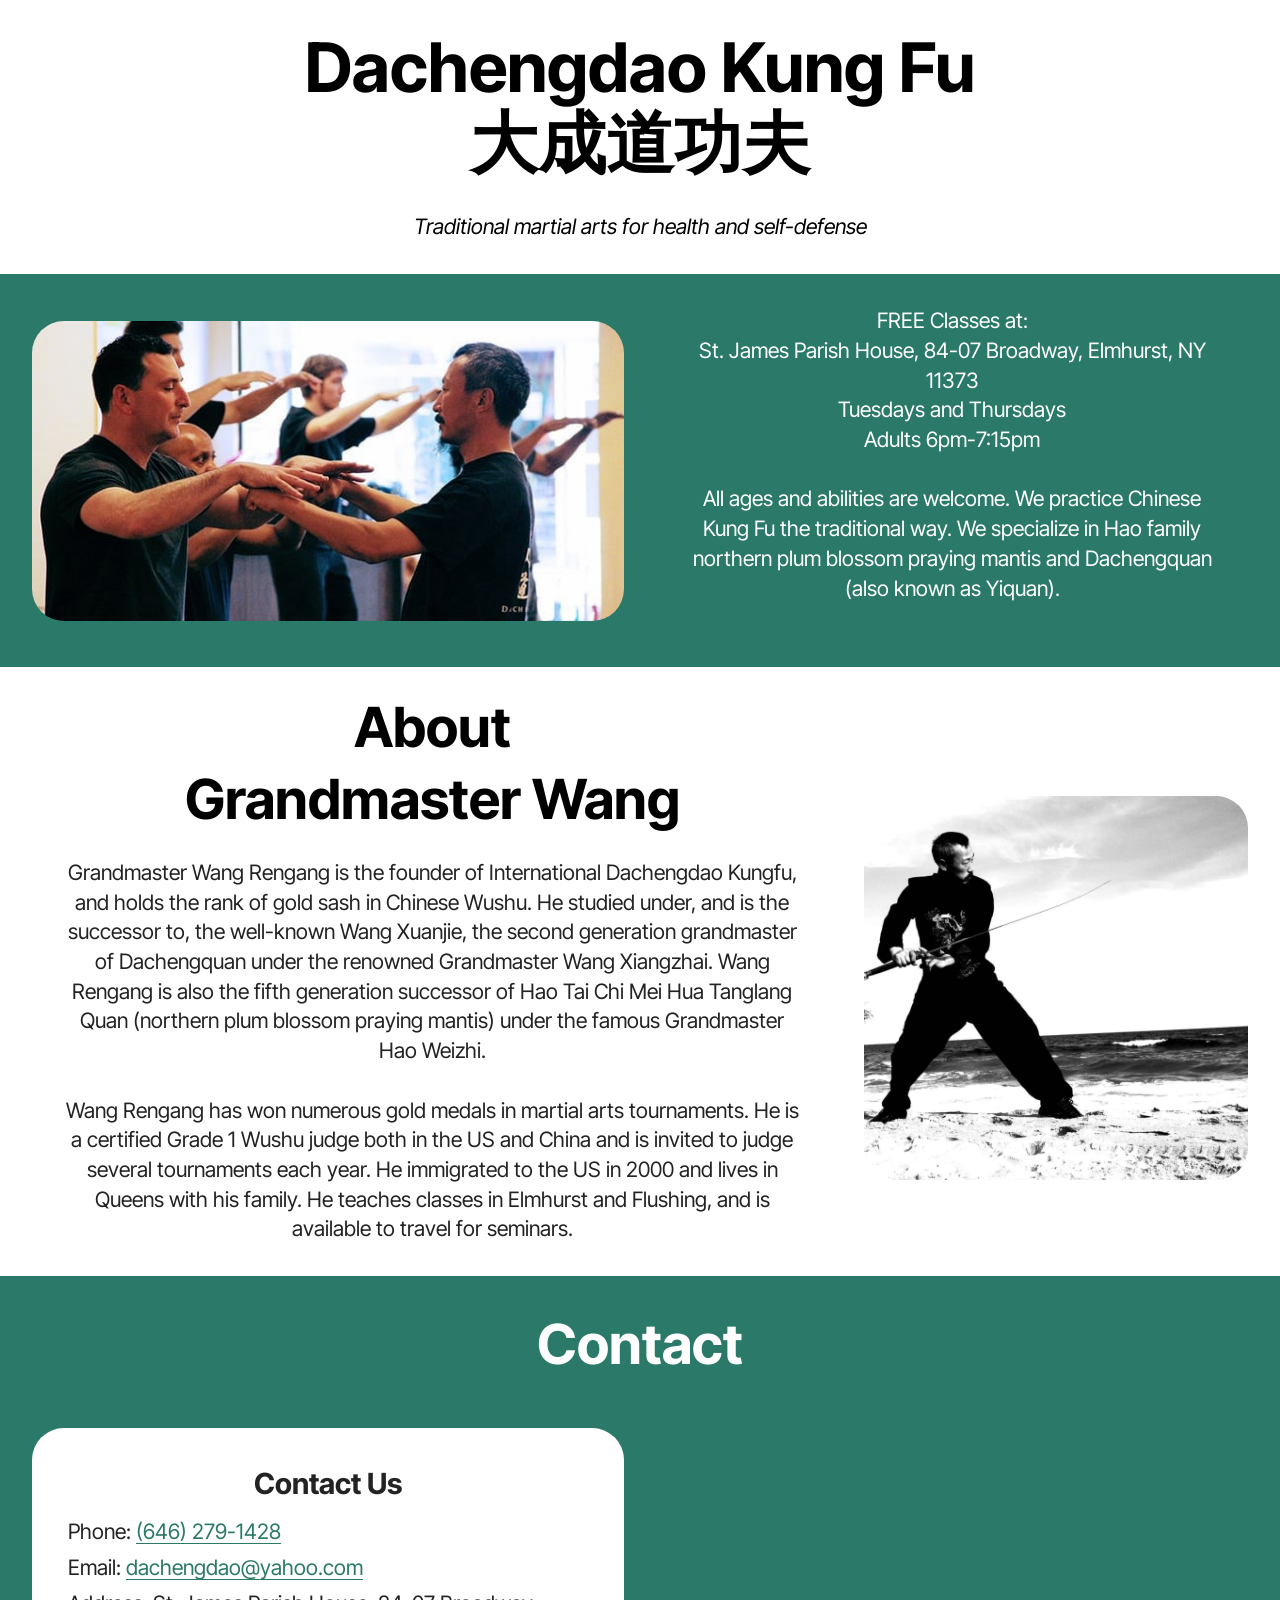
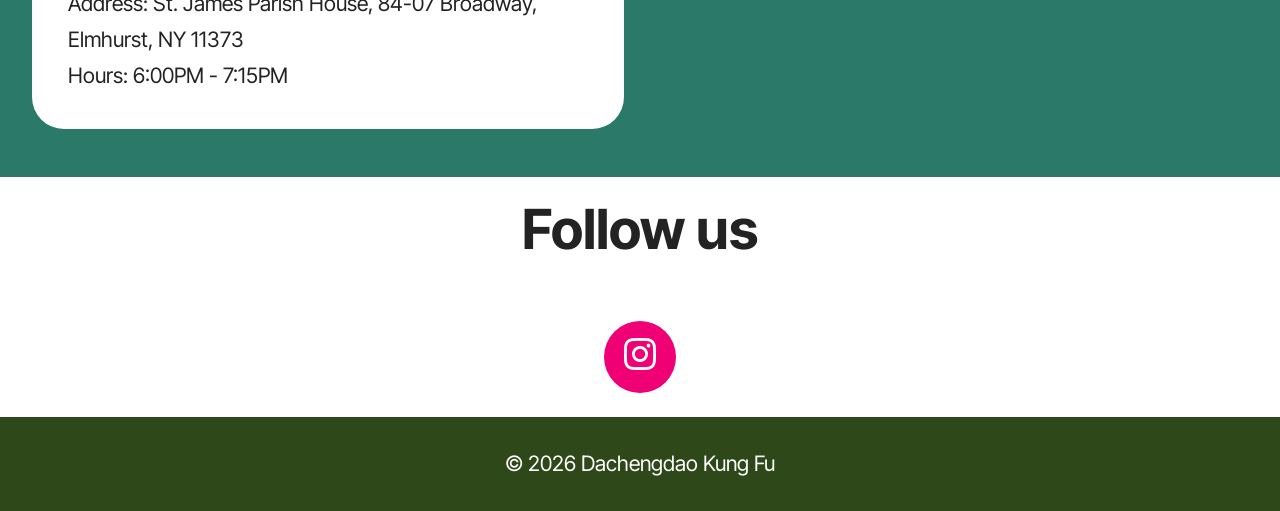
<file: index.html>
<!DOCTYPE html>
<html  >
<head>
  <meta charset="UTF-8">
  <meta http-equiv="X-UA-Compatible" content="IE=edge">
  <meta name="generator" content="Mobirise v6.1.12, mobirise.com">
  <meta name="viewport" content="width=device-width, initial-scale=1, minimum-scale=1">
  <link rel="shortcut icon" href="assets/images/logo5.png" type="image/x-icon">
  <meta name="description" content="">
  
  
  <title>Dachengdao Kung Fu - 大成道功夫</title>
  <link rel="stylesheet" href="assets/bootstrap/css/bootstrap.min.css">
  <link rel="stylesheet" href="assets/animatecss/animate.css">
  <link rel="stylesheet" href="assets/socicon/css/styles.css">
  <link rel="stylesheet" href="assets/theme/css/style.css">
  <link rel="preload" href="https://fonts.googleapis.com/css?family=Inter+Tight:100,200,300,400,500,600,700,800,900,100i,200i,300i,400i,500i,600i,700i,800i,900i&display=swap" as="style" onload="this.onload=null;this.rel='stylesheet'">
  <noscript><link rel="stylesheet" href="https://fonts.googleapis.com/css?family=Inter+Tight:100,200,300,400,500,600,700,800,900,100i,200i,300i,400i,500i,600i,700i,800i,900i&display=swap"></noscript>
  <link rel="preload" as="style" href="assets/mobirise/css/mbr-additional.css?v=XWFLGH"><link rel="stylesheet" href="assets/mobirise/css/mbr-additional.css?v=XWFLGH" type="text/css">

  
  
  
</head>
<body>
  
  <section data-bs-version="5.1" class="header09 cid-tLAX5BnXkJ" id="header09-q">
	
	
	<div class="container">
		<div class="row">
			<div class="content-wrap col-12 col-md-8">
				<h1 class="mbr-section-title mbr-fonts-style mbr-white mb-4 display-1"><strong>Dachengdao Kung Fu
</strong><div><strong>
</strong></div><div><strong>大成道功夫</strong></div></h1>
				
				<p class="mbr-fonts-style mbr-text mbr-white mb-4 display-7"><em>
					Traditional martial arts for health and self-defense
				</em></p>
				
			</div>
		</div>
	</div>
</section>

<section data-bs-version="5.1" class="start article2 cid-v9EOb0MOxe" id="article02-1t">
	

	
	

	<div class="container">
		<div class="row justify-content-center">
			<div class="col-12 col-md-12 col-lg-6 image-wrapper">
				<img class="w-100" src="assets/images/l-600x304.jpg" alt="Mobirise Website Builder">
			</div>
			<div class="col-12 col-md-12 col-lg">
				<div class="text-wrapper align-left">
					
					<p class="mbr-text align-left mbr-fonts-style mb-4 display-7">FREE Classes at:
<br>St. James Parish House, 84-07 Broadway, Elmhurst, NY 11373
<br>Tuesdays and Thursdays
<br>Adults 6pm-7:15pm
<br>
<br>All ages and abilities are welcome. We practice Chinese Kung Fu the traditional way. We specialize in Hao family northern plum blossom praying mantis and Dachengquan (also known as Yiquan).</p>
					
				</div>
			</div>
		</div>
	</div>
</section>

<section data-bs-version="5.1" class="header1 cid-tJS9vXDdRK" id="header01-7">
	

	
	

	<div class="container">
		<div class="row justify-content-center">
			<div class="col-12 col-md-12 col-lg-4 image-wrapper">
				<img class="w-100" src="assets/images/wang-rengang-2-photos-816x816.jpg" alt="Mobirise Website Builder">
			</div>
			<div class="col-12 col-lg col-md-12">
				<div class="text-wrapper align-left">
					<h1 class="mbr-section-title mbr-fonts-style mb-4 display-2"><p><strong>About</strong></p><p><strong>Grandmaster Wang</strong></p></h1>
					<p class="mbr-text mbr-fonts-style mb-4 display-7">Grandmaster Wang Rengang is the founder of International Dachengdao Kungfu, and holds the rank of gold sash in Chinese Wushu. He studied under, and is the successor to, the well-known Wang Xuanjie, the second generation grandmaster of Dachengquan under the renowned Grandmaster Wang Xiangzhai. Wang Rengang is also the fifth generation successor of Hao Tai Chi Mei Hua Tanglang Quan (northern plum blossom praying mantis) under the famous Grandmaster Hao Weizhi.
<br>
<br>Wang Rengang has won numerous gold medals in martial arts tournaments. He is a certified Grade 1 Wushu judge both in the US and China and is invited to judge several tournaments each year. He immigrated to the US in 2000 and lives in Queens with his family. He teaches classes in Elmhurst and Flushing, and is available to travel for seminars.</p>
					
				</div>
			</div>
		</div>
	</div>
</section>

<section data-bs-version="5.1" class="contacts02 map1 cid-v9EMKzzYBX" id="contacts02-1r">

    

    
    <div class="container">
        <div class="row justify-content-center">
            <div class="col-12 content-head">
                <div class="mbr-section-head mb-5">
                    <h3 class="mbr-section-title mbr-fonts-style align-center mb-0 display-2">
                        <strong>Contact</strong></h3>
                    
                </div>
            </div>
        </div>
        <div class="row justify-content-center">
            <div class="card col-12 col-md-12 col-lg-6">
                <div class="card-wrapper">
                    <div class="text-wrapper">
                        <h5 class="cardTitle mbr-fonts-style mb-2 display-5">
                            <strong>Contact Us</strong>
                        </h5>
                        <ul class="list mbr-fonts-style display-7">
                            <li class="mbr-text item-wrap">Phone: <a href="tel:(646) 279-1428" class="text-primary">(646) 279-1428</a><br></li>
                            <li class="mbr-text item-wrap">Email: <a href="mailto:dachengdao@yahoo.com" class="text-primary">dachengdao@yahoo.com</a><br></li>
                            <li class="mbr-text item-wrap">Address: St. James Parish House, 84-07 Broadway, Elmhurst, NY 11373</li>
                            <li class="mbr-text item-wrap">Hours: 6:00PM - 7:15PM</li>
                        </ul>
                    </div>
                </div>
            </div>
            <div class="map-wrapper col-md-12 col-lg-6">
                <div class="google-map"><iframe frameborder="0" style="border:0" src="https://www.google.com/maps/embed?pb=!1m18!1m12!1m3!1d3023.0044257395894!2d-73.88075132348115!3d40.73992813590467!2m3!1f0!2f0!3f0!3m2!1i1024!2i768!4f13.1!3m3!1m2!1s0x89c25e52b1478ca3%3A0x979120ecfa34bc4e!2sSt%20James%20Parish%20House!5e0!3m2!1sen!2sus!4v1769655368271!5m2!1sen!2sus" allowfullscreen=""></iframe></div>
            </div>
        </div>
    </div>
</section>

<section data-bs-version="5.1" class="social4 cid-v9EPnAuMz7" id="social04-1u">
    
    
    

    <div class="container">
        <div class="media-container-row">
            <div class="col-12">
                <h3 class="mbr-section-title align-center mb-5 mbr-fonts-style display-2">
                    <strong>Follow us</strong><strong><br></strong>
                </h3>
                <div class="social-list align-center">
                    
                    
                    <a class="iconfont-wrapper bg-instagram m-2" href="https://www.instagram.com/dachengdao_kungfu" target="_blank">
                        <span class="socicon-instagram socicon"></span>
                    </a>
                    
                    
                    
                    
                    
                    
                    
                    
                </div>
            </div>
        </div>
    </div>
</section>

<section data-bs-version="5.1" class="footer4 cid-v9EQzFuMrx" once="footers" id="footer04-1w">

    <div class="container">
        <div class="media-container-row align-center mbr-white">
            <div class="col-12">
                <p class="mbr-text mb-0 mbr-fonts-style display-7">
          © <span id="year"></span> Dachengdao Kung Fu
        </p>
            </div>
        </div>
    </div>
</section><script src="assets/bootstrap/js/bootstrap.bundle.min.js"></script>  <script src="assets/smoothscroll/smooth-scroll.js"></script>  <script src="assets/ytplayer/index.js"></script>  <script src="assets/theme/js/script.js"></script>  
  
  
  <input name="animation" type="hidden">


<!-- AUTO-UPDATING COPYRIGHT YEAR -->
<script>
  document.getElementById("year").textContent = new Date().getFullYear();
</script>


  </body>
</html>
</file>
<file: assets/socicon/css/styles.css>
@charset "UTF-8";

@font-face {
  font-family: 'Socicon';
  src:  url('../fonts/socicon.eot');
  src:  url('../fonts/socicon.eot?#iefix') format('embedded-opentype'),
    url('../fonts/socicon.woff2') format('woff2'),
    url('../fonts/socicon.ttf') format('truetype'),
    url('../fonts/socicon.woff') format('woff'),
    url('../fonts/socicon.svg#socicon') format('svg');
  font-weight: normal;
  font-style: normal;
  font-display: swap;
}

[data-icon]:before {
  font-family: "socicon" !important;
  content: attr(data-icon);
  font-style: normal !important;
  font-weight: normal !important;
  font-variant: normal !important;
  text-transform: none !important;
  speak: none;
  line-height: 1;
  -webkit-font-smoothing: antialiased;
  -moz-osx-font-smoothing: grayscale;
}

[class^="socicon-"], [class*=" socicon-"] {
  /* use !important to prevent issues with browser extensions that change fonts */
  font-family: 'Socicon' !important;
  speak: none;
  font-style: normal;
  font-weight: normal;
  font-variant: normal;
  text-transform: none;
  line-height: 1;

  /* Better Font Rendering =========== */
  -webkit-font-smoothing: antialiased;
  -moz-osx-font-smoothing: grayscale;
}

.socicon-500px:before {
  content: "\e000";
}
.socicon-8tracks:before {
  content: "\e001";
}
.socicon-airbnb:before {
  content: "\e002";
}
.socicon-alliance:before {
  content: "\e003";
}
.socicon-amazon:before {
  content: "\e004";
}
.socicon-amplement:before {
  content: "\e005";
}
.socicon-android:before {
  content: "\e006";
}
.socicon-angellist:before {
  content: "\e007";
}
.socicon-apple:before {
  content: "\e008";
}
.socicon-appnet:before {
  content: "\e009";
}
.socicon-baidu:before {
  content: "\e00a";
}
.socicon-bandcamp:before {
  content: "\e00b";
}
.socicon-battlenet:before {
  content: "\e00c";
}
.socicon-mixer:before {
  content: "\e00d";
}
.socicon-bebee:before {
  content: "\e00e";
}
.socicon-bebo:before {
  content: "\e00f";
}
.socicon-behance:before {
  content: "\e010";
}
.socicon-blizzard:before {
  content: "\e011";
}
.socicon-blogger:before {
  content: "\e012";
}
.socicon-buffer:before {
  content: "\e013";
}
.socicon-chrome:before {
  content: "\e014";
}
.socicon-coderwall:before {
  content: "\e015";
}
.socicon-curse:before {
  content: "\e016";
}
.socicon-dailymotion:before {
  content: "\e017";
}
.socicon-deezer:before {
  content: "\e018";
}
.socicon-delicious:before {
  content: "\e019";
}
.socicon-deviantart:before {
  content: "\e01a";
}
.socicon-diablo:before {
  content: "\e01b";
}
.socicon-digg:before {
  content: "\e01c";
}
.socicon-discord:before {
  content: "\e01d";
}
.socicon-disqus:before {
  content: "\e01e";
}
.socicon-douban:before {
  content: "\e01f";
}
.socicon-draugiem:before {
  content: "\e020";
}
.socicon-dribbble:before {
  content: "\e021";
}
.socicon-drupal:before {
  content: "\e022";
}
.socicon-ebay:before {
  content: "\e023";
}
.socicon-ello:before {
  content: "\e024";
}
.socicon-endomodo:before {
  content: "\e025";
}
.socicon-envato:before {
  content: "\e026";
}
.socicon-etsy:before {
  content: "\e027";
}
.socicon-facebook:before {
  content: "\e028";
}
.socicon-feedburner:before {
  content: "\e029";
}
.socicon-filmweb:before {
  content: "\e02a";
}
.socicon-firefox:before {
  content: "\e02b";
}
.socicon-flattr:before {
  content: "\e02c";
}
.socicon-flickr:before {
  content: "\e02d";
}
.socicon-formulr:before {
  content: "\e02e";
}
.socicon-forrst:before {
  content: "\e02f";
}
.socicon-foursquare:before {
  content: "\e030";
}
.socicon-friendfeed:before {
  content: "\e031";
}
.socicon-github:before {
  content: "\e032";
}
.socicon-goodreads:before {
  content: "\e033";
}
.socicon-google:before {
  content: "\e034";
}
.socicon-googlescholar:before {
  content: "\e035";
}
.socicon-googlegroups:before {
  content: "\e036";
}
.socicon-googlephotos:before {
  content: "\e037";
}
.socicon-googleplus:before {
  content: "\e038";
}
.socicon-grooveshark:before {
  content: "\e039";
}
.socicon-hackerrank:before {
  content: "\e03a";
}
.socicon-hearthstone:before {
  content: "\e03b";
}
.socicon-hellocoton:before {
  content: "\e03c";
}
.socicon-heroes:before {
  content: "\e03d";
}
.socicon-smashcast:before {
  content: "\e03e";
}
.socicon-horde:before {
  content: "\e03f";
}
.socicon-houzz:before {
  content: "\e040";
}
.socicon-icq:before {
  content: "\e041";
}
.socicon-identica:before {
  content: "\e042";
}
.socicon-imdb:before {
  content: "\e043";
}
.socicon-instagram:before {
  content: "\e044";
}
.socicon-issuu:before {
  content: "\e045";
}
.socicon-istock:before {
  content: "\e046";
}
.socicon-itunes:before {
  content: "\e047";
}
.socicon-keybase:before {
  content: "\e048";
}
.socicon-lanyrd:before {
  content: "\e049";
}
.socicon-lastfm:before {
  content: "\e04a";
}
.socicon-line:before {
  content: "\e04b";
}
.socicon-linkedin:before {
  content: "\e04c";
}
.socicon-livejournal:before {
  content: "\e04d";
}
.socicon-lyft:before {
  content: "\e04e";
}
.socicon-macos:before {
  content: "\e04f";
}
.socicon-mail:before {
  content: "\e050";
}
.socicon-medium:before {
  content: "\e051";
}
.socicon-meetup:before {
  content: "\e052";
}
.socicon-mixcloud:before {
  content: "\e053";
}
.socicon-modelmayhem:before {
  content: "\e054";
}
.socicon-mumble:before {
  content: "\e055";
}
.socicon-myspace:before {
  content: "\e056";
}
.socicon-newsvine:before {
  content: "\e057";
}
.socicon-nintendo:before {
  content: "\e058";
}
.socicon-npm:before {
  content: "\e059";
}
.socicon-odnoklassniki:before {
  content: "\e05a";
}
.socicon-openid:before {
  content: "\e05b";
}
.socicon-opera:before {
  content: "\e05c";
}
.socicon-outlook:before {
  content: "\e05d";
}
.socicon-overwatch:before {
  content: "\e05e";
}
.socicon-patreon:before {
  content: "\e05f";
}
.socicon-paypal:before {
  content: "\e060";
}
.socicon-periscope:before {
  content: "\e061";
}
.socicon-persona:before {
  content: "\e062";
}
.socicon-pinterest:before {
  content: "\e063";
}
.socicon-play:before {
  content: "\e064";
}
.socicon-player:before {
  content: "\e065";
}
.socicon-playstation:before {
  content: "\e066";
}
.socicon-pocket:before {
  content: "\e067";
}
.socicon-qq:before {
  content: "\e068";
}
.socicon-quora:before {
  content: "\e069";
}
.socicon-raidcall:before {
  content: "\e06a";
}
.socicon-ravelry:before {
  content: "\e06b";
}
.socicon-reddit:before {
  content: "\e06c";
}
.socicon-renren:before {
  content: "\e06d";
}
.socicon-researchgate:before {
  content: "\e06e";
}
.socicon-residentadvisor:before {
  content: "\e06f";
}
.socicon-reverbnation:before {
  content: "\e070";
}
.socicon-rss:before {
  content: "\e071";
}
.socicon-sharethis:before {
  content: "\e072";
}
.socicon-skype:before {
  content: "\e073";
}
.socicon-slideshare:before {
  content: "\e074";
}
.socicon-smugmug:before {
  content: "\e075";
}
.socicon-snapchat:before {
  content: "\e076";
}
.socicon-songkick:before {
  content: "\e077";
}
.socicon-soundcloud:before {
  content: "\e078";
}
.socicon-spotify:before {
  content: "\e079";
}
.socicon-stackexchange:before {
  content: "\e07a";
}
.socicon-stackoverflow:before {
  content: "\e07b";
}
.socicon-starcraft:before {
  content: "\e07c";
}
.socicon-stayfriends:before {
  content: "\e07d";
}
.socicon-steam:before {
  content: "\e07e";
}
.socicon-storehouse:before {
  content: "\e07f";
}
.socicon-strava:before {
  content: "\e080";
}
.socicon-streamjar:before {
  content: "\e081";
}
.socicon-stumbleupon:before {
  content: "\e082";
}
.socicon-swarm:before {
  content: "\e083";
}
.socicon-teamspeak:before {
  content: "\e084";
}
.socicon-teamviewer:before {
  content: "\e085";
}
.socicon-technorati:before {
  content: "\e086";
}
.socicon-telegram:before {
  content: "\e087";
}
.socicon-tripadvisor:before {
  content: "\e088";
}
.socicon-tripit:before {
  content: "\e089";
}
.socicon-triplej:before {
  content: "\e08a";
}
.socicon-tumblr:before {
  content: "\e08b";
}
.socicon-twitch:before {
  content: "\e08c";
}
.socicon-twitter:before {
  content: "\e08d";
}
.socicon-uber:before {
  content: "\e08e";
}
.socicon-ventrilo:before {
  content: "\e08f";
}
.socicon-viadeo:before {
  content: "\e090";
}
.socicon-viber:before {
  content: "\e091";
}
.socicon-viewbug:before {
  content: "\e092";
}
.socicon-vimeo:before {
  content: "\e093";
}
.socicon-vine:before {
  content: "\e094";
}
.socicon-vkontakte:before {
  content: "\e095";
}
.socicon-warcraft:before {
  content: "\e096";
}
.socicon-wechat:before {
  content: "\e097";
}
.socicon-weibo:before {
  content: "\e098";
}
.socicon-whatsapp:before {
  content: "\e099";
}
.socicon-wikipedia:before {
  content: "\e09a";
}
.socicon-windows:before {
  content: "\e09b";
}
.socicon-wordpress:before {
  content: "\e09c";
}
.socicon-wykop:before {
  content: "\e09d";
}
.socicon-xbox:before {
  content: "\e09e";
}
.socicon-xing:before {
  content: "\e09f";
}
.socicon-yahoo:before {
  content: "\e0a0";
}
.socicon-yammer:before {
  content: "\e0a1";
}
.socicon-yandex:before {
  content: "\e0a2";
}
.socicon-yelp:before {
  content: "\e0a3";
}
.socicon-younow:before {
  content: "\e0a4";
}
.socicon-youtube:before {
  content: "\e0a5";
}
.socicon-zapier:before {
  content: "\e0a6";
}
.socicon-zerply:before {
  content: "\e0a7";
}
.socicon-zomato:before {
  content: "\e0a8";
}
.socicon-zynga:before {
  content: "\e0a9";
}
.socicon-bluesky:before {
  content: "\e0aa";
}
.socicon-threads:before {
  content: "\e0ab";
}
.socicon-spreadshirt:before {
  content: "\e901";
}
.socicon-gamejolt:before {
  content: "\e902";
}
.socicon-trello:before {
  content: "\e903";
}
.socicon-tunein:before {
  content: "\e904";
}
.socicon-bloglovin:before {
  content: "\e905";
}
.socicon-gamewisp:before {
  content: "\e906";
}
.socicon-messenger:before {
  content: "\e907";
}
.socicon-pandora:before {
  content: "\e908";
}
.socicon-augment:before {
  content: "\e909";
}
.socicon-bitbucket:before {
  content: "\e90a";
}
.socicon-fyuse:before {
  content: "\e90b";
}
.socicon-yt-gaming:before {
  content: "\e90c";
}
.socicon-sketchfab:before {
  content: "\e90d";
}
.socicon-mobcrush:before {
  content: "\e90e";
}
.socicon-microsoft:before {
  content: "\e90f";
}
.socicon-realtor:before {
  content: "\e910";
}
.socicon-tidal:before {
  content: "\e911";
}
.socicon-qobuz:before {
  content: "\e912";
}
.socicon-natgeo:before {
  content: "\e913";
}
.socicon-mastodon:before {
  content: "\e914";
}
.socicon-unsplash:before {
  content: "\e915";
}
.socicon-homeadvisor:before {
  content: "\e916";
}
.socicon-angieslist:before {
  content: "\e917";
}
.socicon-codepen:before {
  content: "\e918";
}
.socicon-slack:before {
  content: "\e919";
}
.socicon-openaigym:before {
  content: "\e91a";
}
.socicon-logmein:before {
  content: "\e91b";
}
.socicon-fiverr:before {
  content: "\e91c";
}
.socicon-gotomeeting:before {
  content: "\e91d";
}
.socicon-aliexpress:before {
  content: "\e91e";
}
.socicon-guru:before {
  content: "\e91f";
}
.socicon-appstore:before {
  content: "\e920";
}
.socicon-homes:before {
  content: "\e921";
}
.socicon-zoom:before {
  content: "\e922";
}
.socicon-alibaba:before {
  content: "\e923";
}
.socicon-craigslist:before {
  content: "\e924";
}
.socicon-wix:before {
  content: "\e925";
}
.socicon-redfin:before {
  content: "\e926";
}
.socicon-googlecalendar:before {
  content: "\e927";
}
.socicon-shopify:before {
  content: "\e928";
}
.socicon-freelancer:before {
  content: "\e929";
}
.socicon-seedrs:before {
  content: "\e92a";
}
.socicon-bing:before {
  content: "\e92b";
}
.socicon-doodle:before {
  content: "\e92c";
}
.socicon-bonanza:before {
  content: "\e92d";
}
.socicon-squarespace:before {
  content: "\e92e";
}
.socicon-toptal:before {
  content: "\e92f";
}
.socicon-gust:before {
  content: "\e930";
}
.socicon-ask:before {
  content: "\e931";
}
.socicon-trulia:before {
  content: "\e932";
}
.socicon-loomly:before {
  content: "\e933";
}
.socicon-ghost:before {
  content: "\e934";
}
.socicon-upwork:before {
  content: "\e935";
}
.socicon-fundable:before {
  content: "\e936";
}
.socicon-booking:before {
  content: "\e937";
}
.socicon-googlemaps:before {
  content: "\e938";
}
.socicon-zillow:before {
  content: "\e939";
}
.socicon-niconico:before {
  content: "\e93a";
}
.socicon-toneden:before {
  content: "\e93b";
}
.socicon-crunchbase:before {
  content: "\e93c";
}
.socicon-homefy:before {
  content: "\e93d";
}
.socicon-calendly:before {
  content: "\e93e";
}
.socicon-livemaster:before {
  content: "\e93f";
}
.socicon-udemy:before {
  content: "\e940";
}
.socicon-codered:before {
  content: "\e941";
}
.socicon-origin:before {
  content: "\e942";
}
.socicon-nextdoor:before {
  content: "\e943";
}
.socicon-portfolio:before {
  content: "\e944";
}
.socicon-instructables:before {
  content: "\e945";
}
.socicon-gitlab:before {
  content: "\e946";
}
.socicon-hackernews:before {
  content: "\e947";
}
.socicon-smashwords:before {
  content: "\e948";
}
.socicon-kobo:before {
  content: "\e949";
}
.socicon-bookbub:before {
  content: "\e94a";
}
.socicon-mailru:before {
  content: "\e94b";
}
.socicon-moddb:before {
  content: "\e94c";
}
.socicon-indiedb:before {
  content: "\e94d";
}
.socicon-traxsource:before {
  content: "\e94e";
}
.socicon-gamefor:before {
  content: "\e94f";
}
.socicon-pixiv:before {
  content: "\e950";
}
.socicon-myanimelist:before {
  content: "\e951";
}
.socicon-blackberry:before {
  content: "\e952";
}
.socicon-wickr:before {
  content: "\e953";
}
.socicon-spip:before {
  content: "\e954";
}
.socicon-napster:before {
  content: "\e955";
}
.socicon-beatport:before {
  content: "\e956";
}
.socicon-hackerone:before {
  content: "\e957";
}
.socicon-internet:before {
  content: "\e958";
}
.socicon-ubuntu:before {
  content: "\e959";
}
.socicon-artstation:before {
  content: "\e95a";
}
.socicon-invision:before {
  content: "\e95b";
}
.socicon-torial:before {
  content: "\e95c";
}
.socicon-collectorz:before {
  content: "\e95d";
}
.socicon-seenthis:before {
  content: "\e95e";
}
.socicon-googleplaymusic:before {
  content: "\e95f";
}
.socicon-debian:before {
  content: "\e960";
}
.socicon-filmfreeway:before {
  content: "\e961";
}
.socicon-gnome:before {
  content: "\e962";
}
.socicon-itchio:before {
  content: "\e963";
}
.socicon-jamendo:before {
  content: "\e964";
}
.socicon-mix:before {
  content: "\e965";
}
.socicon-sharepoint:before {
  content: "\e966";
}
.socicon-tinder:before {
  content: "\e967";
}
.socicon-windguru:before {
  content: "\e968";
}
.socicon-cdbaby:before {
  content: "\e969";
}
.socicon-elementaryos:before {
  content: "\e96a";
}
.socicon-stage32:before {
  content: "\e96b";
}
.socicon-tiktok:before {
  content: "\e96c";
}
.socicon-gitter:before {
  content: "\e96d";
}
.socicon-letterboxd:before {
  content: "\e96e";
}
.socicon-threema:before {
  content: "\e96f";
}
.socicon-splice:before {
  content: "\e970";
}
.socicon-metapop:before {
  content: "\e971";
}
.socicon-naver:before {
  content: "\e972";
}
.socicon-remote:before {
  content: "\e973";
}
.socicon-flipboard:before {
  content: "\e974";
}
.socicon-googlehangouts:before {
  content: "\e975";
}
.socicon-dlive:before {
  content: "\e976";
}
.socicon-vsco:before {
  content: "\e977";
}
.socicon-stitcher:before {
  content: "\e978";
}
.socicon-avvo:before {
  content: "\e979";
}
.socicon-redbubble:before {
  content: "\e97a";
}
.socicon-society6:before {
  content: "\e97b";
}
.socicon-zazzle:before {
  content: "\e97c";
}
.socicon-eitaa:before {
  content: "\e97d";
}
.socicon-soroush:before {
  content: "\e97e";
}
.socicon-bale:before {
  content: "\e97f";
}
</file>
<file: assets/theme/css/style.css>
@charset "UTF-8";
section {
  background-color: #ffffff;
}

body {
  font-style: normal;
  line-height: 1.5;
  font-weight: 400;
  color: #232323;
  position: relative;
}

button {
  background-color: transparent;
  border-color: transparent;
}

.embla__button,
.carousel-control {
  background-color: #edefea !important;
  opacity: 0.8 !important;
  color: #464845 !important;
  border-color: #edefea !important;
}

.carousel .close,
.modalWindow .close {
  background-color: #edefea !important;
  color: #464845 !important;
  border-color: #edefea !important;
  opacity: 0.8 !important;
}

.carousel .close:hover,
.modalWindow .close:hover {
  opacity: 1 !important;
}

.carousel-indicators li {
  background-color: #edefea !important;
  border: 2px solid #464845 !important;
}

.carousel-indicators li:hover,
.carousel-indicators li:active {
  opacity: 0.8 !important;
}

.embla__button:hover,
.carousel-control:hover {
  background-color: #edefea !important;
  opacity: 1 !important;
}

.modalWindow-video-container {
  height: 80%;
}

section,
.container,
.container-fluid {
  position: relative;
  word-wrap: break-word;
}

a.mbr-iconfont:hover {
  text-decoration: none;
}

.article .lead p,
.article .lead ul,
.article .lead ol,
.article .lead pre,
.article .lead blockquote {
  margin-bottom: 0;
}

a {
  font-style: normal;
  font-weight: 400;
  cursor: pointer;
}
a, a:hover {
  text-decoration: none;
}

.mbr-section-title {
  font-style: normal;
  line-height: 1.3;
}

.mbr-section-subtitle {
  line-height: 1.3;
}

.mbr-text {
  font-style: normal;
  line-height: 1.7;
}

h1,
h2,
h3,
h4,
h5,
h6,
.display-1,
.display-2,
.display-4,
.display-5,
.display-7,
span,
p,
a {
  line-height: 1;
  word-break: break-word;
  word-wrap: break-word;
  font-weight: 400;
}

b,
strong {
  font-weight: bold;
}

input:-webkit-autofill, input:-webkit-autofill:hover, input:-webkit-autofill:focus, input:-webkit-autofill:active {
  transition-delay: 9999s;
  -webkit-transition-property: background-color, color;
  transition-property: background-color, color;
}

textarea[type=hidden] {
  display: none;
}

section {
  background-position: 50% 50%;
  background-repeat: no-repeat;
  background-size: cover;
}
section .mbr-background-video,
section .mbr-background-video-preview {
  position: absolute;
  bottom: 0;
  left: 0;
  right: 0;
  top: 0;
}

.hidden {
  visibility: hidden;
}

.mbr-z-index20 {
  z-index: 20;
}

/*! Base colors */
.mbr-white {
  color: #ffffff;
}

.mbr-black {
  color: #111111;
}

.mbr-bg-white {
  background-color: #ffffff;
}

.mbr-bg-black {
  background-color: #000000;
}

/*! Text-aligns */
.align-left {
  text-align: left;
}

.align-center {
  text-align: center;
}

.align-right {
  text-align: right;
}

/*! Font-weight  */
.mbr-light {
  font-weight: 300;
}

.mbr-regular {
  font-weight: 400;
}

.mbr-semibold {
  font-weight: 500;
}

.mbr-bold {
  font-weight: 700;
}

/*! Media  */
.media-content {
  flex-basis: 100%;
}

.media-container-row {
  display: flex;
  flex-direction: row;
  flex-wrap: wrap;
  justify-content: center;
  align-content: center;
  align-items: start;
}
.media-container-row .media-size-item {
  width: 400px;
}

.media-container-column {
  display: flex;
  flex-direction: column;
  flex-wrap: wrap;
  justify-content: center;
  align-content: center;
  align-items: stretch;
}
.media-container-column > * {
  width: 100%;
}

@media (min-width: 992px) {
  .media-container-row {
    flex-wrap: nowrap;
  }
}
figure {
  margin-bottom: 0;
  overflow: hidden;
}

figure[mbr-media-size] {
  transition: width 0.1s;
}

img,
iframe {
  display: block;
  width: 100%;
}

.card {
  background-color: transparent;
  border: none;
}

.card-box {
  width: 100%;
}

.card-img {
  text-align: center;
  flex-shrink: 0;
  -webkit-flex-shrink: 0;
}

.media {
  max-width: 100%;
  margin: 0 auto;
}

.mbr-figure {
  align-self: center;
}

.media-container > div {
  max-width: 100%;
}

.mbr-figure img,
.card-img img {
  width: 100%;
}

@media (max-width: 991px) {
  .media-size-item {
    width: auto !important;
  }
  .media {
    width: auto;
  }
  .mbr-figure {
    width: 100% !important;
  }
}
/*! Buttons */
.mbr-section-btn {
  margin-left: -0.6rem;
  margin-right: -0.6rem;
  font-size: 0;
}

.btn {
  font-weight: 600;
  border-width: 1px;
  font-style: normal;
  margin: 0.6rem 0.6rem;
  white-space: normal;
  transition: all 0.2s ease-in-out;
  display: inline-flex;
  align-items: center;
  justify-content: center;
  word-break: break-word;
}

.btn-sm {
  font-weight: 600;
  letter-spacing: 0px;
  transition: all 0.3s ease-in-out;
}

.btn-md {
  font-weight: 600;
  letter-spacing: 0px;
  transition: all 0.3s ease-in-out;
}

.btn-lg {
  font-weight: 600;
  letter-spacing: 0px;
  transition: all 0.3s ease-in-out;
}

.btn-form {
  margin: 0;
}
.btn-form:hover {
  cursor: pointer;
}

nav .mbr-section-btn {
  margin-left: 0rem;
  margin-right: 0rem;
}

/*! Btn icon margin */
.btn .mbr-iconfont,
.btn.btn-sm .mbr-iconfont {
  order: 1;
  cursor: pointer;
  margin-left: 0.5rem;
  vertical-align: sub;
}

.btn.btn-md .mbr-iconfont,
.btn.btn-md .mbr-iconfont {
  margin-left: 0.8rem;
}

.mbr-regular {
  font-weight: 400;
}

.mbr-semibold {
  font-weight: 500;
}

.mbr-bold {
  font-weight: 700;
}

[type=submit] {
  -webkit-appearance: none;
}

/*! Full-screen */
.mbr-fullscreen .mbr-overlay {
  min-height: 100vh;
}

.mbr-fullscreen {
  display: flex;
  display: -moz-flex;
  display: -ms-flex;
  display: -o-flex;
  align-items: center;
  min-height: 100vh;
  padding-top: 3rem;
  padding-bottom: 3rem;
}

/*! Map */
.map {
  height: 25rem;
  position: relative;
}
.map iframe {
  width: 100%;
  height: 100%;
}

/*! Scroll to top arrow */
.mbr-arrow-up {
  bottom: 25px;
  right: 90px;
  position: fixed;
  text-align: right;
  z-index: 5000;
  color: #ffffff;
  font-size: 22px;
}

.mbr-arrow-up a {
  background: rgba(0, 0, 0, 0.2);
  border-radius: 50%;
  color: #fff;
  display: inline-block;
  height: 60px;
  width: 60px;
  border: 2px solid #fff;
  outline-style: none !important;
  position: relative;
  text-decoration: none;
  transition: all 0.3s ease-in-out;
  cursor: pointer;
  text-align: center;
}
.mbr-arrow-up a:hover {
  background-color: rgba(0, 0, 0, 0.4);
}
.mbr-arrow-up a i {
  line-height: 60px;
}

.mbr-arrow-up-icon {
  display: block;
  color: #fff;
}

.mbr-arrow-up-icon::before {
  content: "›";
  display: inline-block;
  font-family: serif;
  font-size: 22px;
  line-height: 1;
  font-style: normal;
  position: relative;
  top: 6px;
  left: -4px;
  transform: rotate(-90deg);
}

/*! Arrow Down */
.mbr-arrow {
  position: absolute;
  bottom: 45px;
  left: 50%;
  width: 60px;
  height: 60px;
  cursor: pointer;
  background-color: rgba(80, 80, 80, 0.5);
  border-radius: 50%;
  transform: translateX(-50%);
}
@media (max-width: 767px) {
  .mbr-arrow {
    display: none;
  }
}
.mbr-arrow > a {
  display: inline-block;
  text-decoration: none;
  outline-style: none;
  animation: arrowdown 1.7s ease-in-out infinite;
  color: #ffffff;
}
.mbr-arrow > a > i {
  position: absolute;
  top: -2px;
  left: 15px;
  font-size: 2rem;
}

#scrollToTop a i::before {
  content: "";
  position: absolute;
  display: block;
  border-bottom: 2.5px solid #fff;
  border-left: 2.5px solid #fff;
  width: 27.8%;
  height: 27.8%;
  left: 50%;
  top: 51%;
  transform: translateY(-30%) translateX(-50%) rotate(135deg);
}

@keyframes arrowdown {
  0% {
    transform: translateY(0px);
  }
  50% {
    transform: translateY(-5px);
  }
  100% {
    transform: translateY(0px);
  }
}
@media (max-width: 500px) {
  .mbr-arrow-up {
    left: 0;
    right: 0;
    text-align: center;
  }
}
/*Gradients animation*/
@keyframes gradient-animation {
  from {
    background-position: 0% 100%;
    animation-timing-function: ease-in-out;
  }
  to {
    background-position: 100% 0%;
    animation-timing-function: ease-in-out;
  }
}
.bg-gradient {
  background-size: 200% 200%;
  animation: gradient-animation 5s infinite alternate;
  -webkit-animation: gradient-animation 5s infinite alternate;
}

.menu .navbar-brand {
  display: -webkit-flex;
}
.menu .navbar-brand span {
  display: flex;
  display: -webkit-flex;
}
.menu .navbar-brand .navbar-caption-wrap {
  display: -webkit-flex;
}
.menu .navbar-brand .navbar-logo img {
  display: -webkit-flex;
  width: auto;
}
@media (min-width: 768px) and (max-width: 991px) {
  .menu .navbar-toggleable-sm .navbar-nav {
    display: -ms-flexbox;
  }
}
@media (max-width: 991px) {
  .menu .navbar-collapse {
    max-height: 93.5vh;
  }
  .menu .navbar-collapse.show {
    overflow: auto;
  }
}
@media (min-width: 992px) {
  .menu .navbar-nav.nav-dropdown {
    display: -webkit-flex;
  }
  .menu .navbar-toggleable-sm .navbar-collapse {
    display: -webkit-flex !important;
  }
  .menu .collapsed .navbar-collapse {
    max-height: 93.5vh;
  }
  .menu .collapsed .navbar-collapse.show {
    overflow: auto;
  }
}
@media (max-width: 767px) {
  .menu .navbar-collapse {
    max-height: 80vh;
  }
}

.nav-link .mbr-iconfont {
  margin-right: 0.5rem;
}

.navbar {
  display: -webkit-flex;
  -webkit-flex-wrap: wrap;
  -webkit-align-items: center;
  -webkit-justify-content: space-between;
}

.navbar-collapse {
  -webkit-flex-basis: 100%;
  -webkit-flex-grow: 1;
  -webkit-align-items: center;
}

.nav-dropdown .link {
  padding: 0.667em 1.667em !important;
  margin: 0 !important;
}

.nav {
  display: -webkit-flex;
  -webkit-flex-wrap: wrap;
}

.row {
  display: -webkit-flex;
  -webkit-flex-wrap: wrap;
}

.justify-content-center {
  -webkit-justify-content: center;
}

.form-inline {
  display: -webkit-flex;
}

.card-wrapper {
  -webkit-flex: 1;
}

.carousel-control {
  z-index: 10;
  display: -webkit-flex;
}

.carousel-controls {
  display: -webkit-flex;
}

.media {
  display: -webkit-flex;
}

.form-group:focus {
  outline: none;
}

.jq-selectbox__select {
  padding: 7px 0;
  position: relative;
}

.jq-selectbox__dropdown {
  overflow: hidden;
  border-radius: 10px;
  position: absolute;
  top: 100%;
  left: 0 !important;
  width: 100% !important;
}

.jq-selectbox__trigger-arrow {
  right: 0;
  transform: translateY(-50%);
}

.jq-selectbox li {
  padding: 1.07em 0.5em;
}

input[type=range] {
  padding-left: 0 !important;
  padding-right: 0 !important;
}

.modal-dialog,
.modal-content {
  height: 100%;
}

.modal-dialog .carousel-inner {
  height: calc(100vh - 1.75rem);
}
@media (max-width: 575px) {
  .modal-dialog .carousel-inner {
    height: calc(100vh - 1rem);
  }
}

.carousel-item {
  text-align: center;
}

.carousel-item img {
  margin: auto;
}

.navbar-toggler {
  align-self: flex-start;
  padding: 0.25rem 0.75rem;
  font-size: 1.25rem;
  line-height: 1;
  background: transparent;
  border: 1px solid transparent;
  border-radius: 0.25rem;
}

.navbar-toggler:focus,
.navbar-toggler:hover {
  text-decoration: none;
  box-shadow: none;
}

.navbar-toggler-icon {
  display: inline-block;
  width: 1.5em;
  height: 1.5em;
  vertical-align: middle;
  content: "";
  background: no-repeat center center;
  background-size: 100% 100%;
}

.navbar-toggler-left {
  position: absolute;
  left: 1rem;
}

.navbar-toggler-right {
  position: absolute;
  right: 1rem;
}

.card-img {
  width: auto;
}

.menu .navbar.collapsed:not(.beta-menu) {
  flex-direction: column;
}

.carousel-item.active,
.carousel-item-next,
.carousel-item-prev {
  display: flex;
}

.note-air-layout .dropup .dropdown-menu,
.note-air-layout .navbar-fixed-bottom .dropdown .dropdown-menu {
  bottom: initial !important;
}

html,
body {
  height: auto;
  min-height: 100vh;
}

.dropup .dropdown-toggle::after {
  display: none;
}

.form-asterisk {
  font-family: initial;
  position: absolute;
  top: -2px;
  font-weight: normal;
}

.form-control-label {
  position: relative;
  cursor: pointer;
  margin-bottom: 0.357em;
  padding: 0;
}

.alert {
  color: #ffffff;
  border-radius: 0;
  border: 0;
  font-size: 1.1rem;
  line-height: 1.5;
  margin-bottom: 1.875rem;
  padding: 1.25rem;
  position: relative;
  text-align: center;
}
.alert.alert-form::after {
  background-color: inherit;
  bottom: -7px;
  content: "";
  display: block;
  height: 14px;
  left: 50%;
  margin-left: -7px;
  position: absolute;
  transform: rotate(45deg);
  width: 14px;
}

.form-control {
  background-color: #ffffff;
  background-clip: border-box;
  color: #232323;
  line-height: 1rem !important;
  height: auto;
  padding: 1.2rem 2rem;
  transition: border-color 0.25s ease 0s;
  border: 1px solid transparent !important;
  border-radius: 4px;
  box-shadow: rgba(0, 0, 0, 0.07) 0px 1px 1px 0px, rgba(0, 0, 0, 0.07) 0px 1px 3px 0px, rgba(0, 0, 0, 0.03) 0px 0px 0px 1px;
}
.form-active .form-control:invalid {
  border-color: red;
}

.row > * {
  padding-right: 1rem;
  padding-left: 1rem;
}

form .row {
  margin-left: -0.6rem;
  margin-right: -0.6rem;
}
form .row [class*=col] {
  padding-left: 0.6rem;
  padding-right: 0.6rem;
}

form .mbr-section-btn {
  padding-left: 0.6rem;
  padding-right: 0.6rem;
}

form .form-check-input {
  margin-top: 0.5;
}

textarea.form-control {
  line-height: 1.5rem !important;
}

.form-group {
  margin-bottom: 1.2rem;
}

.form-control,
form .btn {
  min-height: 48px;
}

.gdpr-block label span.textGDPR input[name=gdpr] {
  top: 7px;
}

.form-control:focus {
  box-shadow: none;
}

:focus {
  outline: none;
}

.mbr-overlay {
  background-color: #000;
  bottom: 0;
  left: 0;
  opacity: 0.5;
  position: absolute;
  right: 0;
  top: 0;
  z-index: 0;
  pointer-events: none;
}

blockquote {
  font-style: italic;
  padding: 3rem;
  font-size: 1.09rem;
  position: relative;
  border-left: 3px solid;
}

ul,
ol,
pre,
blockquote {
  margin-bottom: 2.3125rem;
}

.mt-4 {
  margin-top: 2rem !important;
}

.mb-4 {
  margin-bottom: 2rem !important;
}

.container,
.container-fluid {
  padding-left: 16px;
  padding-right: 16px;
}

.row {
  margin-left: -16px;
  margin-right: -16px;
}
.row > [class*=col] {
  padding-left: 16px;
  padding-right: 16px;
}

@media (min-width: 992px) {
  .container-fluid {
    padding-left: 32px;
    padding-right: 32px;
  }
}
@media (max-width: 991px) {
  .mbr-container {
    padding-left: 16px;
    padding-right: 16px;
  }
}
.app-video-wrapper > img {
  opacity: 1;
}

.app-video-wrapper {
  background: transparent;
}

.item {
  position: relative;
}

.dropdown-menu .dropdown-menu {
  left: 100%;
}

.dropdown-item + .dropdown-menu {
  display: none;
}

.dropdown-item:hover + .dropdown-menu,
.dropdown-menu:hover {
  display: block;
}

@media (min-aspect-ratio: 16/9) {
  .mbr-video-foreground {
    height: 300% !important;
    top: -100% !important;
  }
}
@media (max-aspect-ratio: 16/9) {
  .mbr-video-foreground {
    width: 300% !important;
    left: -100% !important;
  }
}.engine {
	position: absolute;
	text-indent: -2400px;
	text-align: center;
	padding: 0;
	top: 0;
	left: -2400px;
}
</file>
<file: assets/mobirise/css/mbr-additional.css>
.btn {
  border-width: 2px;
}
img,
.card-wrap,
.card-wrapper,
.video-wrapper,
.mbr-figure iframe,
.google-map iframe,
.slide-content,
.plan,
.card,
.item-wrapper,
.item-wrapper .mbr-overlay {
  border-radius: 2rem !important;
}
.video-wrapper {
  overflow: hidden;
}
body {
  font-family: Inter Tight;
}
.display-1 {
  font-family: 'Inter Tight', sans-serif;
  font-size: 5rem;
  line-height: 1;
}
.display-1 > .mbr-iconfont {
  font-size: 6.25rem;
}
.display-2 {
  font-family: 'Inter Tight', sans-serif;
  font-size: 4rem;
  line-height: 1;
}
.display-2 > .mbr-iconfont {
  font-size: 5rem;
}
.display-4 {
  font-family: 'Inter Tight', sans-serif;
  font-size: 1.4rem;
  line-height: 1.5;
}
.display-4 > .mbr-iconfont {
  font-size: 1.75rem;
}
.display-5 {
  font-family: 'Inter Tight', sans-serif;
  font-size: 2rem;
  line-height: 1.5;
}
.display-5 > .mbr-iconfont {
  font-size: 2.5rem;
}
.display-7 {
  font-family: 'Inter Tight', sans-serif;
  font-size: 1.4rem;
  line-height: 1.3;
}
.display-7 > .mbr-iconfont {
  font-size: 1.75rem;
}
/* ---- Fluid typography for mobile devices ---- */
/* 1.4 - font scale ratio ( bootstrap == 1.42857 ) */
/* 100vw - current viewport width */
/* (48 - 20)  48 == 48rem == 768px, 20 == 20rem == 320px(minimal supported viewport) */
/* 0.65 - min scale variable, may vary */
@media (max-width: 992px) {
  .display-1 {
    font-size: 4rem;
  }
}
@media (max-width: 768px) {
  .display-1 {
    font-size: 3.5rem;
    font-size: calc( 2.4rem + (5 - 2.4) * ((100vw - 20rem) / (48 - 20)));
    line-height: calc( 1.1 * (2.4rem + (5 - 2.4) * ((100vw - 20rem) / (48 - 20))));
  }
  .display-2 {
    font-size: 3.2rem;
    font-size: calc( 2.05rem + (4 - 2.05) * ((100vw - 20rem) / (48 - 20)));
    line-height: calc( 1.3 * (2.05rem + (4 - 2.05) * ((100vw - 20rem) / (48 - 20))));
  }
  .display-4 {
    font-size: 1.12rem;
    font-size: calc( 1.14rem + (1.4 - 1.14) * ((100vw - 20rem) / (48 - 20)));
    line-height: calc( 1.4 * (1.14rem + (1.4 - 1.14) * ((100vw - 20rem) / (48 - 20))));
  }
  .display-5 {
    font-size: 1.6rem;
    font-size: calc( 1.35rem + (2 - 1.35) * ((100vw - 20rem) / (48 - 20)));
    line-height: calc( 1.4 * (1.35rem + (2 - 1.35) * ((100vw - 20rem) / (48 - 20))));
  }
  .display-7 {
    font-size: 1.12rem;
    font-size: calc( 1.14rem + (1.4 - 1.14) * ((100vw - 20rem) / (48 - 20)));
    line-height: calc( 1.4 * (1.14rem + (1.4 - 1.14) * ((100vw - 20rem) / (48 - 20))));
  }
}
@media (min-width: 992px) and (max-width: 1400px) {
  .display-1 {
    font-size: 3.5rem;
    font-size: calc( 2.4rem + (5 - 2.4) * ((100vw - 62rem) / (87 - 62)));
    line-height: calc( 1.1 * (2.4rem + (5 - 2.4) * ((100vw - 62rem) / (87 - 62))));
  }
  .display-2 {
    font-size: 3.2rem;
    font-size: calc( 2.05rem + (4 - 2.05) * ((100vw - 62rem) / (87 - 62)));
    line-height: calc( 1.3 * (2.05rem + (4 - 2.05) * ((100vw - 62rem) / (87 - 62))));
  }
  .display-4 {
    font-size: 1.12rem;
    font-size: calc( 1.14rem + (1.4 - 1.14) * ((100vw - 62rem) / (87 - 62)));
    line-height: calc( 1.4 * (1.14rem + (1.4 - 1.14) * ((100vw - 62rem) / (87 - 62))));
  }
  .display-5 {
    font-size: 1.6rem;
    font-size: calc( 1.35rem + (2 - 1.35) * ((100vw - 62rem) / (87 - 62)));
    line-height: calc( 1.4 * (1.35rem + (2 - 1.35) * ((100vw - 62rem) / (87 - 62))));
  }
  .display-7 {
    font-size: 1.12rem;
    font-size: calc( 1.14rem + (1.4 - 1.14) * ((100vw - 62rem) / (87 - 62)));
    line-height: calc( 1.4 * (1.14rem + (1.4 - 1.14) * ((100vw - 62rem) / (87 - 62))));
  }
}
/* Buttons */
.btn {
  padding: 1.25rem 2rem;
  border-radius: 4px;
}
@media (max-width: 767px) {
  .btn {
    padding: 0.75rem 1.5rem;
  }
}
.btn-sm {
  padding: 0.6rem 1.2rem;
  border-radius: 4px;
}
.btn-md {
  padding: 0.6rem 1.2rem;
  border-radius: 4px;
}
.btn-lg {
  padding: 1.25rem 2rem;
  border-radius: 4px;
}
.bg-primary {
  background-color: #2b7a69 !important;
}
.bg-success {
  background-color: #3a341c !important;
}
.bg-info {
  background-color: #320707 !important;
}
.bg-warning {
  background-color: #a0e2e1 !important;
}
.bg-danger {
  background-color: #ffffff !important;
}
.btn-primary,
.btn-primary:active {
  background-color: #2b7a69 !important;
  border-color: #2b7a69 !important;
  color: #ffffff !important;
  box-shadow: none;
}
.btn-primary:hover,
.btn-primary:focus,
.btn-primary.focus,
.btn-primary.active {
  color: inherit;
  background-color: #38a089 !important;
  border-color: #38a089 !important;
  box-shadow: none;
}
.btn-primary.disabled,
.btn-primary:disabled {
  color: #ffffff !important;
  background-color: #38a089 !important;
  border-color: #38a089 !important;
}
.btn-secondary,
.btn-secondary:active {
  background-color: #9fe870 !important;
  border-color: #9fe870 !important;
  color: #264d0c !important;
  box-shadow: none;
}
.btn-secondary:hover,
.btn-secondary:focus,
.btn-secondary.focus,
.btn-secondary.active {
  color: inherit;
  background-color: #bcef9c !important;
  border-color: #bcef9c !important;
  box-shadow: none;
}
.btn-secondary.disabled,
.btn-secondary:disabled {
  color: #264d0c !important;
  background-color: #bcef9c !important;
  border-color: #bcef9c !important;
}
.btn-info,
.btn-info:active {
  background-color: #320707 !important;
  border-color: #320707 !important;
  color: #ffffff !important;
  box-shadow: none;
}
.btn-info:hover,
.btn-info:focus,
.btn-info.focus,
.btn-info.active {
  color: inherit;
  background-color: #5f0d0d !important;
  border-color: #5f0d0d !important;
  box-shadow: none;
}
.btn-info.disabled,
.btn-info:disabled {
  color: #ffffff !important;
  background-color: #5f0d0d !important;
  border-color: #5f0d0d !important;
}
.btn-success,
.btn-success:active {
  background-color: #3a341c !important;
  border-color: #3a341c !important;
  color: #ffffff !important;
  box-shadow: none;
}
.btn-success:hover,
.btn-success:focus,
.btn-success.focus,
.btn-success.active {
  color: inherit;
  background-color: #5c532d !important;
  border-color: #5c532d !important;
  box-shadow: none;
}
.btn-success.disabled,
.btn-success:disabled {
  color: #ffffff !important;
  background-color: #5c532d !important;
  border-color: #5c532d !important;
}
.btn-warning,
.btn-warning:active {
  background-color: #a0e2e1 !important;
  border-color: #a0e2e1 !important;
  color: #1f6463 !important;
  box-shadow: none;
}
.btn-warning:hover,
.btn-warning:focus,
.btn-warning.focus,
.btn-warning.active {
  color: inherit;
  background-color: #c7eeed !important;
  border-color: #c7eeed !important;
  box-shadow: none;
}
.btn-warning.disabled,
.btn-warning:disabled {
  color: #1f6463 !important;
  background-color: #c7eeed !important;
  border-color: #c7eeed !important;
}
.btn-danger,
.btn-danger:active {
  background-color: #ffffff !important;
  border-color: #ffffff !important;
  color: #808080 !important;
  box-shadow: none;
}
.btn-danger:hover,
.btn-danger:focus,
.btn-danger.focus,
.btn-danger.active {
  color: inherit;
  background-color: #ffffff !important;
  border-color: #ffffff !important;
  box-shadow: none;
}
.btn-danger.disabled,
.btn-danger:disabled {
  color: #808080 !important;
  background-color: #ffffff !important;
  border-color: #ffffff !important;
}
.btn-white,
.btn-white:active {
  background-color: #eff0ec !important;
  border-color: #eff0ec !important;
  color: #757b62 !important;
  box-shadow: none;
}
.btn-white:hover,
.btn-white:focus,
.btn-white.focus,
.btn-white.active {
  color: inherit;
  background-color: #ffffff !important;
  border-color: #ffffff !important;
  box-shadow: none;
}
.btn-white.disabled,
.btn-white:disabled {
  color: #757b62 !important;
  background-color: #ffffff !important;
  border-color: #ffffff !important;
}
.btn-black,
.btn-black:active {
  background-color: #232323 !important;
  border-color: #232323 !important;
  color: #ffffff !important;
  box-shadow: none;
}
.btn-black:hover,
.btn-black:focus,
.btn-black.focus,
.btn-black.active {
  color: inherit;
  background-color: #3d3d3d !important;
  border-color: #3d3d3d !important;
  box-shadow: none;
}
.btn-black.disabled,
.btn-black:disabled {
  color: #ffffff !important;
  background-color: #3d3d3d !important;
  border-color: #3d3d3d !important;
}
.btn-primary-outline,
.btn-primary-outline:active {
  background-color: transparent !important;
  border-color: #2b7a69;
  color: #2b7a69;
}
.btn-primary-outline:hover,
.btn-primary-outline:focus,
.btn-primary-outline.focus,
.btn-primary-outline.active {
  color: #143a32 !important;
  background-color: transparent !important;
  border-color: #143a32 !important;
  box-shadow: none !important;
}
.btn-primary-outline.disabled,
.btn-primary-outline:disabled {
  color: #ffffff !important;
  background-color: #2b7a69 !important;
  border-color: #2b7a69 !important;
}
.btn-secondary-outline,
.btn-secondary-outline:active {
  background-color: transparent !important;
  border-color: #9fe870;
  color: #9fe870;
}
.btn-secondary-outline:hover,
.btn-secondary-outline:focus,
.btn-secondary-outline.focus,
.btn-secondary-outline.active {
  color: #6ddc25 !important;
  background-color: transparent !important;
  border-color: #6ddc25 !important;
  box-shadow: none !important;
}
.btn-secondary-outline.disabled,
.btn-secondary-outline:disabled {
  color: #264d0c !important;
  background-color: #9fe870 !important;
  border-color: #9fe870 !important;
}
.btn-info-outline,
.btn-info-outline:active {
  background-color: transparent !important;
  border-color: #320707;
  color: #320707;
}
.btn-info-outline:hover,
.btn-info-outline:focus,
.btn-info-outline.focus,
.btn-info-outline.active {
  color: #000000 !important;
  background-color: transparent !important;
  border-color: #000000 !important;
  box-shadow: none !important;
}
.btn-info-outline.disabled,
.btn-info-outline:disabled {
  color: #ffffff !important;
  background-color: #320707 !important;
  border-color: #320707 !important;
}
.btn-success-outline,
.btn-success-outline:active {
  background-color: transparent !important;
  border-color: #3a341c;
  color: #3a341c;
}
.btn-success-outline:hover,
.btn-success-outline:focus,
.btn-success-outline.focus,
.btn-success-outline.active {
  color: #000000 !important;
  background-color: transparent !important;
  border-color: #000000 !important;
  box-shadow: none !important;
}
.btn-success-outline.disabled,
.btn-success-outline:disabled {
  color: #ffffff !important;
  background-color: #3a341c !important;
  border-color: #3a341c !important;
}
.btn-warning-outline,
.btn-warning-outline:active {
  background-color: transparent !important;
  border-color: #a0e2e1;
  color: #a0e2e1;
}
.btn-warning-outline:hover,
.btn-warning-outline:focus,
.btn-warning-outline.focus,
.btn-warning-outline.active {
  color: #5ececc !important;
  background-color: transparent !important;
  border-color: #5ececc !important;
  box-shadow: none !important;
}
.btn-warning-outline.disabled,
.btn-warning-outline:disabled {
  color: #1f6463 !important;
  background-color: #a0e2e1 !important;
  border-color: #a0e2e1 !important;
}
.btn-danger-outline,
.btn-danger-outline:active {
  background-color: transparent !important;
  border-color: #ffffff;
  color: #ffffff;
}
.btn-danger-outline:hover,
.btn-danger-outline:focus,
.btn-danger-outline.focus,
.btn-danger-outline.active {
  color: #d4d4d4 !important;
  background-color: transparent !important;
  border-color: #d4d4d4 !important;
  box-shadow: none !important;
}
.btn-danger-outline.disabled,
.btn-danger-outline:disabled {
  color: #808080 !important;
  background-color: #ffffff !important;
  border-color: #ffffff !important;
}
.btn-black-outline,
.btn-black-outline:active {
  background-color: transparent !important;
  border-color: #232323;
  color: #232323;
}
.btn-black-outline:hover,
.btn-black-outline:focus,
.btn-black-outline.focus,
.btn-black-outline.active {
  color: #000000 !important;
  background-color: transparent !important;
  border-color: #000000 !important;
  box-shadow: none !important;
}
.btn-black-outline.disabled,
.btn-black-outline:disabled {
  color: #ffffff !important;
  background-color: #232323 !important;
  border-color: #232323 !important;
}
.btn-white-outline,
.btn-white-outline:active {
  background-color: transparent !important;
  border-color: #fafafa;
  color: #fafafa;
}
.btn-white-outline:hover,
.btn-white-outline:focus,
.btn-white-outline.focus,
.btn-white-outline.active {
  color: #cfcfcf !important;
  background-color: transparent !important;
  border-color: #cfcfcf !important;
  box-shadow: none !important;
}
.btn-white-outline.disabled,
.btn-white-outline:disabled {
  color: #7a7a7a !important;
  background-color: #fafafa !important;
  border-color: #fafafa !important;
}
.text-primary {
  color: #2b7a69 !important;
}
.text-secondary {
  color: #9fe870 !important;
}
.text-success {
  color: #3a341c !important;
}
.text-info {
  color: #320707 !important;
}
.text-warning {
  color: #a0e2e1 !important;
}
.text-danger {
  color: #ffffff !important;
}
.text-white {
  color: #fafafa !important;
}
.text-black {
  color: #232323 !important;
}
a.text-primary:hover,
a.text-primary:focus,
a.text-primary.active {
  color: #102f28 !important;
}
a.text-secondary:hover,
a.text-secondary:focus,
a.text-secondary.active {
  color: #66d022 !important;
}
a.text-success:hover,
a.text-success:focus,
a.text-success.active {
  color: #000000 !important;
}
a.text-info:hover,
a.text-info:focus,
a.text-info.active {
  color: #000000 !important;
}
a.text-warning:hover,
a.text-warning:focus,
a.text-warning.active {
  color: #52cac8 !important;
}
a.text-danger:hover,
a.text-danger:focus,
a.text-danger.active {
  color: #cccccc !important;
}
a.text-white:hover,
a.text-white:focus,
a.text-white.active {
  color: #c7c7c7 !important;
}
a.text-black:hover,
a.text-black:focus,
a.text-black.active {
  color: #000000 !important;
}
a[class*="text-"]:not(.nav-link):not(.dropdown-item):not([role]):not(.navbar-caption) {
  transition: 0.2s;
  position: relative;
  background-image: linear-gradient(currentColor 50%, currentColor 50%);
  background-size: 10000px 2px;
  background-repeat: no-repeat;
  background-position: 0 1.2em;
}
.nav-tabs .nav-link.active {
  color: #2b7a69;
}
.nav-tabs .nav-link:not(.active) {
  color: #232323;
}
.alert-success {
  background-color: #70c770;
}
.alert-info {
  background-color: #320707;
}
.alert-warning {
  background-color: #a0e2e1;
}
.alert-danger {
  background-color: #ffffff;
}
.mbr-section-btn .btn:not(.btn-form) {
  border-radius: 100px;
}
.mbr-gallery-filter li a {
  border-radius: 100px !important;
}
.mbr-gallery-filter li.active .btn {
  background-color: #2b7a69;
  border-color: #2b7a69;
  color: #ffffff;
}
.mbr-gallery-filter li.active .btn:focus {
  box-shadow: none;
}
.nav-tabs .nav-link {
  border-radius: 100px !important;
}
a,
a:hover {
  color: #2b7a69;
}
.mbr-plan-header.bg-primary .mbr-plan-subtitle,
.mbr-plan-header.bg-primary .mbr-plan-price-desc {
  color: #5ec6b0;
}
.mbr-plan-header.bg-success .mbr-plan-subtitle,
.mbr-plan-header.bg-success .mbr-plan-price-desc {
  color: #c0b27c;
}
.mbr-plan-header.bg-info .mbr-plan-subtitle,
.mbr-plan-header.bg-info .mbr-plan-price-desc {
  color: #f3abab;
}
.mbr-plan-header.bg-warning .mbr-plan-subtitle,
.mbr-plan-header.bg-warning .mbr-plan-price-desc {
  color: #ffffff;
}
.mbr-plan-header.bg-danger .mbr-plan-subtitle,
.mbr-plan-header.bg-danger .mbr-plan-price-desc {
  color: #ffffff;
}
/* Scroll to top button*/
.scrollToTop_wraper {
  display: none;
}
.form-control {
  font-family: 'Inter Tight', sans-serif;
  font-size: 1.4rem;
  line-height: 1.3;
  font-weight: 400;
  border-radius: 40px !important;
}
.form-control > .mbr-iconfont {
  font-size: 1.75rem;
}
.form-control:hover,
.form-control:focus {
  box-shadow: rgba(0, 0, 0, 0.07) 0px 1px 1px 0px, rgba(0, 0, 0, 0.07) 0px 1px 3px 0px, rgba(0, 0, 0, 0.03) 0px 0px 0px 1px;
  border-color: #2b7a69 !important;
}
.form-control:-webkit-input-placeholder {
  font-family: 'Inter Tight', sans-serif;
  font-size: 1.4rem;
  line-height: 1.3;
  font-weight: 400;
}
.form-control:-webkit-input-placeholder > .mbr-iconfont {
  font-size: 1.75rem;
}
blockquote {
  border-color: #2b7a69;
}
/* Forms */
.mbr-form .input-group-btn .btn {
  border-radius: 100px !important;
}
.mbr-form .input-group-btn .btn:hover {
  box-shadow: 0 10px 40px 0 rgba(0, 0, 0, 0.2);
}
.mbr-form .input-group-btn button[type="submit"] {
  border-radius: 100px !important;
  padding: 1rem 3rem;
}
.mbr-form .input-group-btn button[type="submit"]:hover {
  box-shadow: 0 10px 40px 0 rgba(0, 0, 0, 0.2);
}
.jq-selectbox li:hover,
.jq-selectbox li.selected {
  background-color: #2b7a69;
  color: #ffffff;
}
.jq-number__spin {
  transition: 0.25s ease;
}
.jq-number__spin:hover {
  border-color: #2b7a69;
}
.jq-selectbox .jq-selectbox__trigger-arrow,
.jq-number__spin.minus:after,
.jq-number__spin.plus:after {
  transition: 0.4s;
  border-top-color: #232323;
  border-bottom-color: #232323;
}
.jq-selectbox:hover .jq-selectbox__trigger-arrow,
.jq-number__spin.minus:hover:after,
.jq-number__spin.plus:hover:after {
  border-top-color: #2b7a69;
  border-bottom-color: #2b7a69;
}
.xdsoft_datetimepicker .xdsoft_calendar td.xdsoft_default,
.xdsoft_datetimepicker .xdsoft_calendar td.xdsoft_current,
.xdsoft_datetimepicker .xdsoft_timepicker .xdsoft_time_box > div > div.xdsoft_current {
  color: #ffffff !important;
  background-color: #2b7a69 !important;
  box-shadow: none !important;
}
.xdsoft_datetimepicker .xdsoft_calendar td:hover,
.xdsoft_datetimepicker .xdsoft_timepicker .xdsoft_time_box > div > div:hover {
  color: #000000 !important;
  background: #9fe870 !important;
  box-shadow: none !important;
}
.lazy-bg {
  background-image: none !important;
}
.lazy-placeholder:not(section),
.lazy-none {
  display: block;
  position: relative;
  padding-bottom: 56.25%;
  width: 100%;
  height: auto;
}
iframe.lazy-placeholder,
.lazy-placeholder:after {
  content: '';
  position: absolute;
  width: 200px;
  height: 200px;
  background: transparent no-repeat center;
  background-size: contain;
  top: 50%;
  left: 50%;
  transform: translateX(-50%) translateY(-50%);
  background-image: url("data:image/svg+xml;charset=UTF-8,%3csvg width='32' height='32' viewBox='0 0 64 64' xmlns='http://www.w3.org/2000/svg' stroke='%232b7a69' %3e%3cg fill='none' fill-rule='evenodd'%3e%3cg transform='translate(16 16)' stroke-width='2'%3e%3ccircle stroke-opacity='.5' cx='16' cy='16' r='16'/%3e%3cpath d='M32 16c0-9.94-8.06-16-16-16'%3e%3canimateTransform attributeName='transform' type='rotate' from='0 16 16' to='360 16 16' dur='1s' repeatCount='indefinite'/%3e%3c/path%3e%3c/g%3e%3c/g%3e%3c/svg%3e");
}
section.lazy-placeholder:after {
  opacity: 0.5;
}
body {
  overflow-x: hidden;
}
a {
  transition: color 0.6s;
}
@media (max-width: 1400px) {
  .container {
    max-width: 100%;
  }
}
@media (max-width: 1400px) and (min-width: 768px) {
  .container {
    padding-left: 32px;
    padding-right: 32px;
  }
}
@media (max-width: 1400px) and (min-width: 768px) {
  .container-fluid {
    padding-left: 32px;
    padding-right: 32px;
  }
}
@media (max-width: 767px) {
  .container-fluid {
    padding-left: 16px;
    padding-right: 16px;
  }
}
*:focus-visible {
  outline: red solid 2px !important;
  outline-offset: 2px !important;
  transition: outline 0.2s ease-in-out;
}
.cid-tLAX5BnXkJ {
  display: flex;
  padding-top: 30px;
  padding-bottom: 0px;
  background-color: #ffffff;
}
@media (min-width: 768px) {
  .cid-tLAX5BnXkJ {
    align-items: center;
  }
  .cid-tLAX5BnXkJ .row {
    justify-content: center;
  }
}
@media (max-width: 991px) and (min-width: 768px) {
  .cid-tLAX5BnXkJ .content-wrap {
    min-width: 50%;
  }
}
@media (max-width: 767px) {
  .cid-tLAX5BnXkJ {
    -webkit-align-items: center;
    align-items: center;
  }
  .cid-tLAX5BnXkJ .mbr-row {
    -webkit-justify-content: center;
    justify-content: center;
  }
  .cid-tLAX5BnXkJ .content-wrap {
    width: 100%;
  }
}
.cid-tLAX5BnXkJ .mbr-section-title {
  text-align: center;
  color: #000000;
}
.cid-tLAX5BnXkJ .mbr-text,
.cid-tLAX5BnXkJ .mbr-section-btn {
  text-align: center;
  color: #000000;
}
.cid-tLAX5BnXkJ .mbr-section-title DIV {
  text-align: center;
}
.cid-v9EOb0MOxe {
  padding-top: 2rem;
  padding-bottom: 2rem;
  background-color: #2b7a69;
}
.cid-v9EOb0MOxe .mbr-fallback-image.disabled {
  display: none;
}
.cid-v9EOb0MOxe .mbr-fallback-image {
  display: block;
  background-size: cover;
  background-position: center center;
  width: 100%;
  height: 100%;
  position: absolute;
  top: 0;
}
@media (max-width: 991px) {
  .cid-v9EOb0MOxe .image-wrapper {
    margin-bottom: 1rem;
  }
}
.cid-v9EOb0MOxe .row {
  align-items: center;
}
@media (max-width: 991px) {
  .cid-v9EOb0MOxe .image-wrapper {
    padding: 1rem;
  }
}
@media (min-width: 992px) {
  .cid-v9EOb0MOxe .text-wrapper {
    padding: 0 2rem;
  }
}
.cid-v9EOb0MOxe .mbr-section-title {
  color: #000000;
}
.cid-v9EOb0MOxe .mbr-text,
.cid-v9EOb0MOxe .mbr-section-btn {
  color: #ffffff;
  text-align: center;
}
.cid-tJS9vXDdRK {
  padding-top: 2rem;
  padding-bottom: 0rem;
  background-color: #ffffff;
}
.cid-tJS9vXDdRK .mbr-fallback-image.disabled {
  display: none;
}
.cid-tJS9vXDdRK .mbr-fallback-image {
  display: block;
  background-size: cover;
  background-position: center center;
  width: 100%;
  height: 100%;
  position: absolute;
  top: 0;
}
@media (max-width: 991px) {
  .cid-tJS9vXDdRK .image-wrapper {
    margin-bottom: 1rem;
  }
}
.cid-tJS9vXDdRK .row {
  flex-direction: row-reverse;
}
.cid-tJS9vXDdRK .row {
  align-items: center;
}
@media (max-width: 991px) {
  .cid-tJS9vXDdRK .image-wrapper {
    padding: 1rem;
  }
}
@media (min-width: 992px) {
  .cid-tJS9vXDdRK .text-wrapper {
    padding: 0 2rem;
  }
}
.cid-tJS9vXDdRK .mbr-section-title {
  color: #000000;
}
.cid-tJS9vXDdRK .mbr-text,
.cid-tJS9vXDdRK .mbr-section-btn {
  color: #232323;
  text-align: center;
}
.cid-tJS9vXDdRK .mbr-section-title P {
  text-align: center;
}
.cid-v9EMKzzYBX {
  padding-top: 2rem;
  padding-bottom: 3rem;
  background: #2b7a69;
}
.cid-v9EMKzzYBX .mbr-fallback-image.disabled {
  display: none;
}
.cid-v9EMKzzYBX .mbr-fallback-image {
  display: block;
  background-size: cover;
  background-position: center center;
  width: 100%;
  height: 100%;
  position: absolute;
  top: 0;
}
@media (max-width: 992px) {
  .cid-v9EMKzzYBX .row .map-wrapper {
    margin-top: 2rem;
  }
}
@media (max-width: 767px) {
  .cid-v9EMKzzYBX .row .map-wrapper {
    margin-top: 1rem;
  }
}
.cid-v9EMKzzYBX .google-map {
  height: 100%;
  position: relative;
}
.cid-v9EMKzzYBX .google-map iframe {
  height: 100%;
  width: 100%;
}
@media (max-width: 992px) {
  .cid-v9EMKzzYBX .google-map iframe {
    min-height: 350px;
  }
}
.cid-v9EMKzzYBX .google-map [data-state-details] {
  color: #6b6763;
  height: 1.5em;
  margin-top: -0.75em;
  padding-left: 1.25rem;
  padding-right: 1.25rem;
  position: absolute;
  text-align: center;
  top: 50%;
  width: 100%;
}
.cid-v9EMKzzYBX .google-map[data-state] {
  background: #e9e5dc;
}
.cid-v9EMKzzYBX .google-map[data-state="loading"] [data-state-details] {
  display: none;
}
.cid-v9EMKzzYBX .card-wrapper {
  padding: 2.25rem;
  background: #ffffff;
}
@media (min-width: 992px) and (max-width: 1200px) {
  .cid-v9EMKzzYBX .card-wrapper {
    padding: 1.5rem;
  }
}
@media (max-width: 767px) {
  .cid-v9EMKzzYBX .card-wrapper {
    padding: 2rem 1.5rem;
  }
}
.cid-v9EMKzzYBX ul {
  list-style-type: none;
  padding: 0;
  margin: 0;
}
.cid-v9EMKzzYBX .content-head {
  max-width: 800px;
}
.cid-v9EMKzzYBX .mbr-section-title {
  color: #ffffff;
}
.cid-v9EMKzzYBX .cardTitle {
  text-align: center;
}
.cid-v9EMKzzYBX .list,
.cid-v9EMKzzYBX .item-wrap {
  text-align: left;
}
.cid-v9EPnAuMz7 {
  padding-top: 1rem;
  padding-bottom: 1rem;
  background-color: #ffffff;
}
.cid-v9EPnAuMz7 .mbr-fallback-image.disabled {
  display: none;
}
.cid-v9EPnAuMz7 .mbr-fallback-image {
  display: block;
  background-size: cover;
  background-position: center center;
  width: 100%;
  height: 100%;
  position: absolute;
  top: 0;
}
.cid-v9EPnAuMz7 .bg-instagram {
  background: #f00075;
  color: #ffffff;
}
.cid-v9EPnAuMz7 .bg-instagram:hover {
  background: #bd005c;
}
.cid-v9EPnAuMz7 .iconfont-wrapper {
  display: inline-block;
  font-size: 32px;
  border-radius: 50%;
  width: 72px;
  height: 72px;
  line-height: 72px;
  text-align: center;
  transition: all 0.3s ease-in-out;
}
.cid-v9EPnAuMz7 [class^="socicon-"]:before,
.cid-v9EPnAuMz7 [class*=" socicon-"]:before {
  line-height: 55px;
  padding: .6rem;
}
.cid-v9EQzFuMrx {
  padding-top: 2rem;
  padding-bottom: 2rem;
  background-color: #2e481a;
  overflow: hidden;
}
</file>
